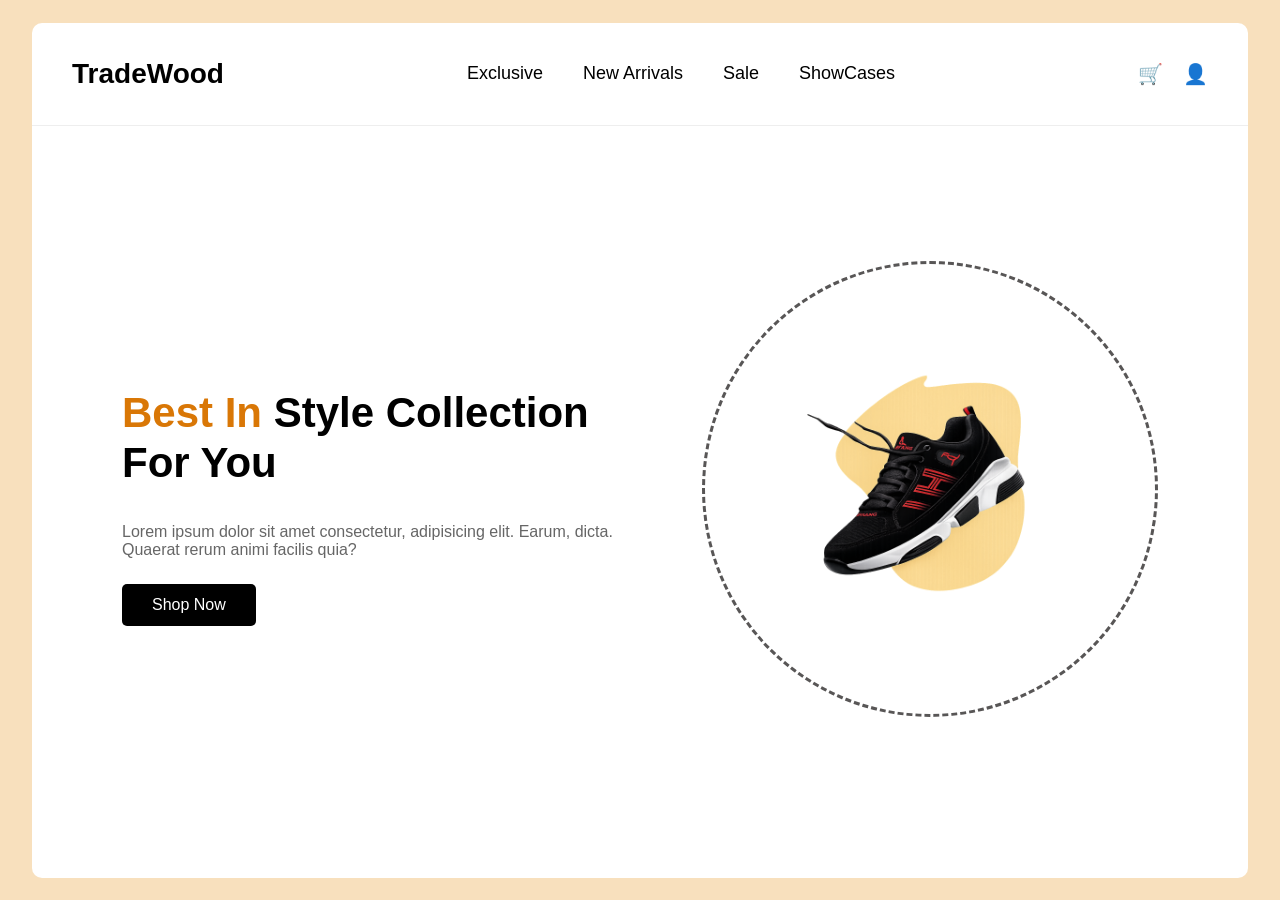
<file: index.html>
<!DOCTYPE html>
<html lang="en">
<head>
    <meta charset="UTF-8">
    <meta name="viewport" content="width=device-width, initial-scale=1.0">
    <title>TradeWood</title>
    <link rel="stylesheet" href="style.css">
</head>
<body>
    <div class="body">
        <header>
            <h1>TradeWood</h1>
            <nav>
                <ul>
                    <li><a href="#">Exclusive</a></li>
                    <li class="new"><a href="#">New Arrivals</a></li>
                    <li><a href="#">Sale</a></li>
                    <li><a href="#">ShowCases</a></li>
                </ul>
            </nav>
            <div class="emoj">
                <span>🛒</span>
                <span>👤</span>
            </div>
        </header>
        <hr>
        <main>
            <section class="content-section">
                <h2><span>Best In</span> Style Collection For You</h2>
                <p>Lorem ipsum dolor sit amet consectetur, adipisicing elit. Earum, dicta. Quaerat rerum animi facilis quia?</p>
                <div class="button">
                    <button>Shop Now</button>
                </div>
            </section>
            <section>
                <div class="image">
                    <img src="shoes.png" alt="Shoes">
                </div>
            </section>
        </main>
    </div>
</body>
</html>
</file>
<file: style.css>
body {
    font-family: Verdana, Geneva, Tahoma, sans-serif;
    margin: 0;
    background-color: rgb(248, 224, 189);
    display: flex;
    justify-content: center;
    align-items: center;
    height: 100vh;
}

.body {
    background-color: white;
    width: 95%;
    height: 95vh;
    border-radius: 10px;
    box-sizing: border-box;
    overflow: hidden;
}

header {
    display: flex;
    justify-content: space-between;
    align-items: center;
    padding: 0 40px;
    height: 12%;
}

h1 {
    margin: 0;
    font-size: 28px;
}

ul {
    display: flex;
    justify-content: center;
    gap: 40px;
    list-style: none;
    font-size: 18px;
    margin: 0;
    padding: 0;
}

a {
    text-decoration: none;
    color: #000;
    font-weight: 500;
}

.emoj {
    display: flex;
    gap: 20px;
    font-size: 20px;
}

hr {
    margin: 0;
    border: 0;
    border-top: 1px solid #eee;
}

main {
    display: flex;
    flex-direction: row;
    height: 85%;
    align-items: center;
    justify-content: space-around;
    padding: 0 50px;
}

.content-section {
    max-width: 500px;
}

.content-section h2 {
    font-size: 42px;
    line-height: 1.2;
}

.content-section h2 span {
    color: #d97706; /* Optional: adds style color to highlight text */
}

.content-section p {
    color: #666;
    font-size: 16px;
    margin-bottom: 25px;
}

.button button {
    background-color: #000;
    color: #fff;
    padding: 12px 30px;
    font-size: 16px;
    border: none;
    border-radius: 5px;
    cursor: pointer;
}

.image {
    width: 450px;
    height: 450px;
    border-radius: 50%;
    border: 3px dashed rgb(88, 86, 86);
    display: flex;
    justify-content: center;
    align-items: center;
    overflow: hidden;
}

img {
    height: 80%;
    width: 80%;
    object-fit: contain;
}
</file>
